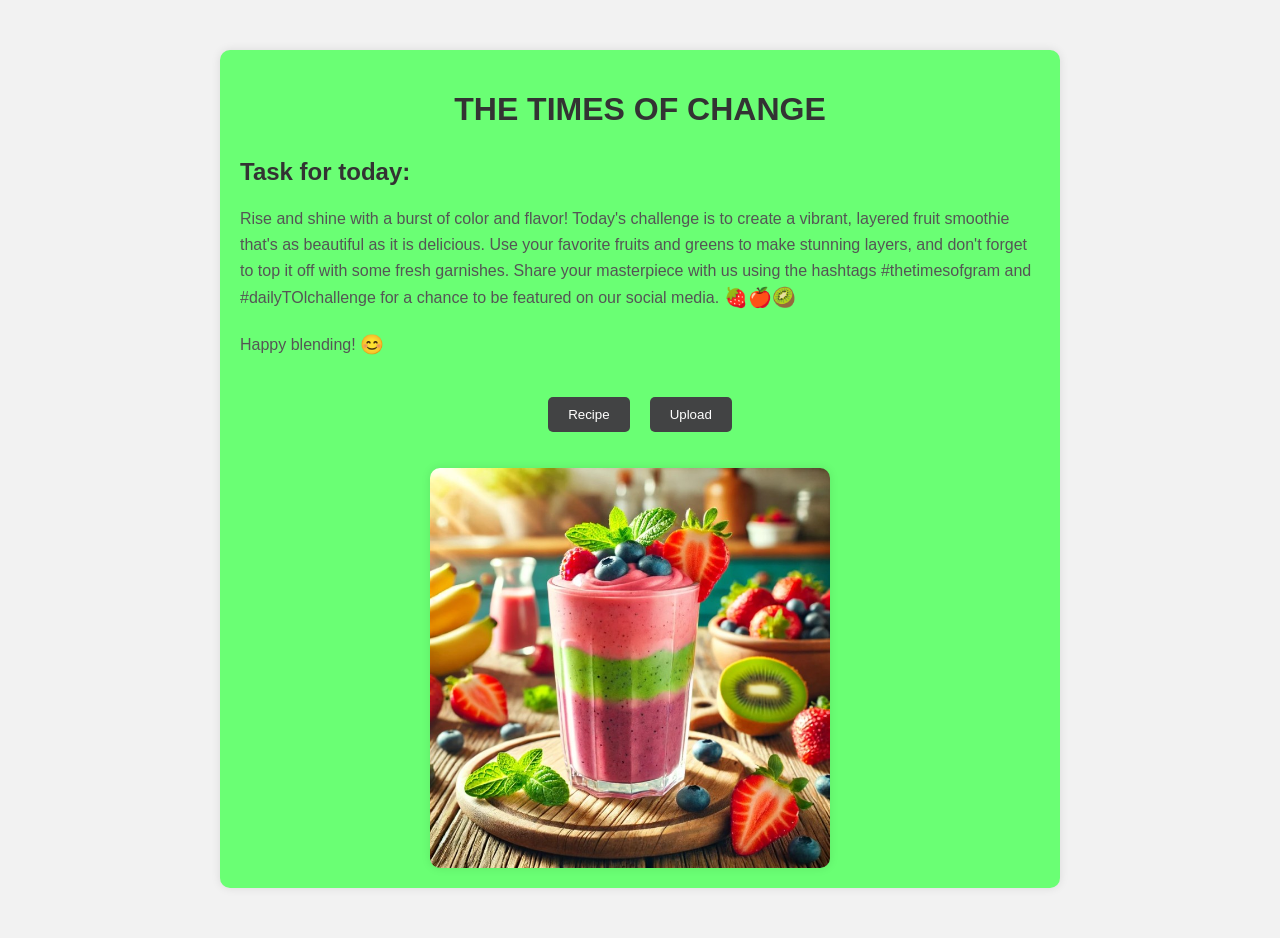
<file: times landing/insta.html>
<!DOCTYPE html>
<html lang="en">
<head>
    <meta charset="UTF-8">
    <meta name="viewport" content="width=device-width, initial-scale=1.0">
    <title>The Times of Change</title>
    <link rel="stylesheet" href="insta.css">
</head>
<body>
    <div class="container">
        <h1>THE TIMES OF CHANGE</h1>
        <div class="task-section">
            <h2>Task for today:</h2>
            <p>Rise and shine with a burst of color and flavor! Today's challenge is to create a vibrant, layered fruit smoothie that's as beautiful as it is delicious. Use your favorite fruits and greens to make stunning layers, and don't forget to top it off with some fresh garnishes. Share your masterpiece with us using the hashtags #thetimesofgram and #dailyTOlchallenge for a chance to be featured on our social media. <span class="emoji">🍓🍎🥝</span></p>
            <p>Happy blending! <span class="emoji">😊</span></p>
            <div class="button-group">
                <p>
                    <a href="https://timesofindia.indiatimes.com/life-style/health-fitness/weight-loss/delicious-breakfast-smoothie-recipes-for-weight-loss/photostory/97442773.cms">
                    <button class="button">Recipe</button>
                </a>
                </p>
                <p>
                    <a href="https://www.instagram.com/">
                    <button class="button">Upload</button>
                </a>
                </p>
            </div>
        </div>
       <div class="img"> <img src="pic.jpg" alt="Fruit smoothie"> </div>
    </div>
    <script src="insta.js"></script>
</body>
</html>
</file>
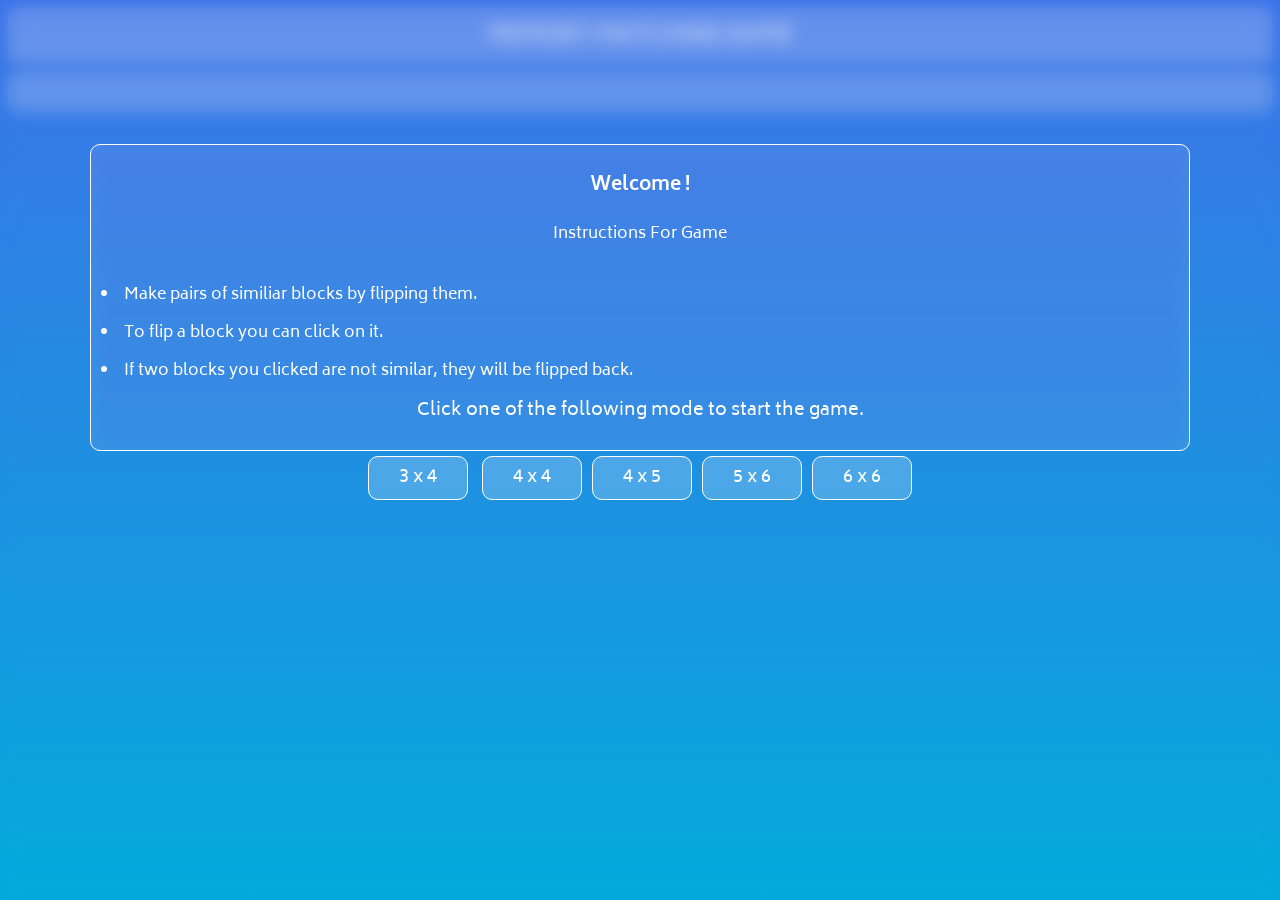
<file: times landing/memorymatching.html>
<!DOCTYPE html>
<html lang="en">
<head>
    <meta charset="UTF-8">
    <meta http-equiv="X-UA-Compatible" content="IE=edge">
    <meta name="viewport" content="width=device-width, initial-scale=1.0">
    <title>Memory Matching Game</title>
    <link rel="shortcut icon" type="image/jpg" href="Images/fevicon.PNG"/>
    <link rel="stylesheet" href="memorymatching.css">
    <script src="https://code.jquery.com/jquery-3.2.1.min.js"> </script>
    <script src="memorymatching.js"> </script>
</head>
<body>
    <div id="ol"> </div>
    <div style="height: 8px;"></div>
    <div id="title">
    <span id="logo">MEMORY MATCHING GAME</span>
    </div>

    <div id="title" style="height: 40px;">
        <span id="moves"></span>
        <span id="time"></span>
    </div>

    <center>
        <table cellspacing="0"></table>
    </center>
</body>
</html>
</file>
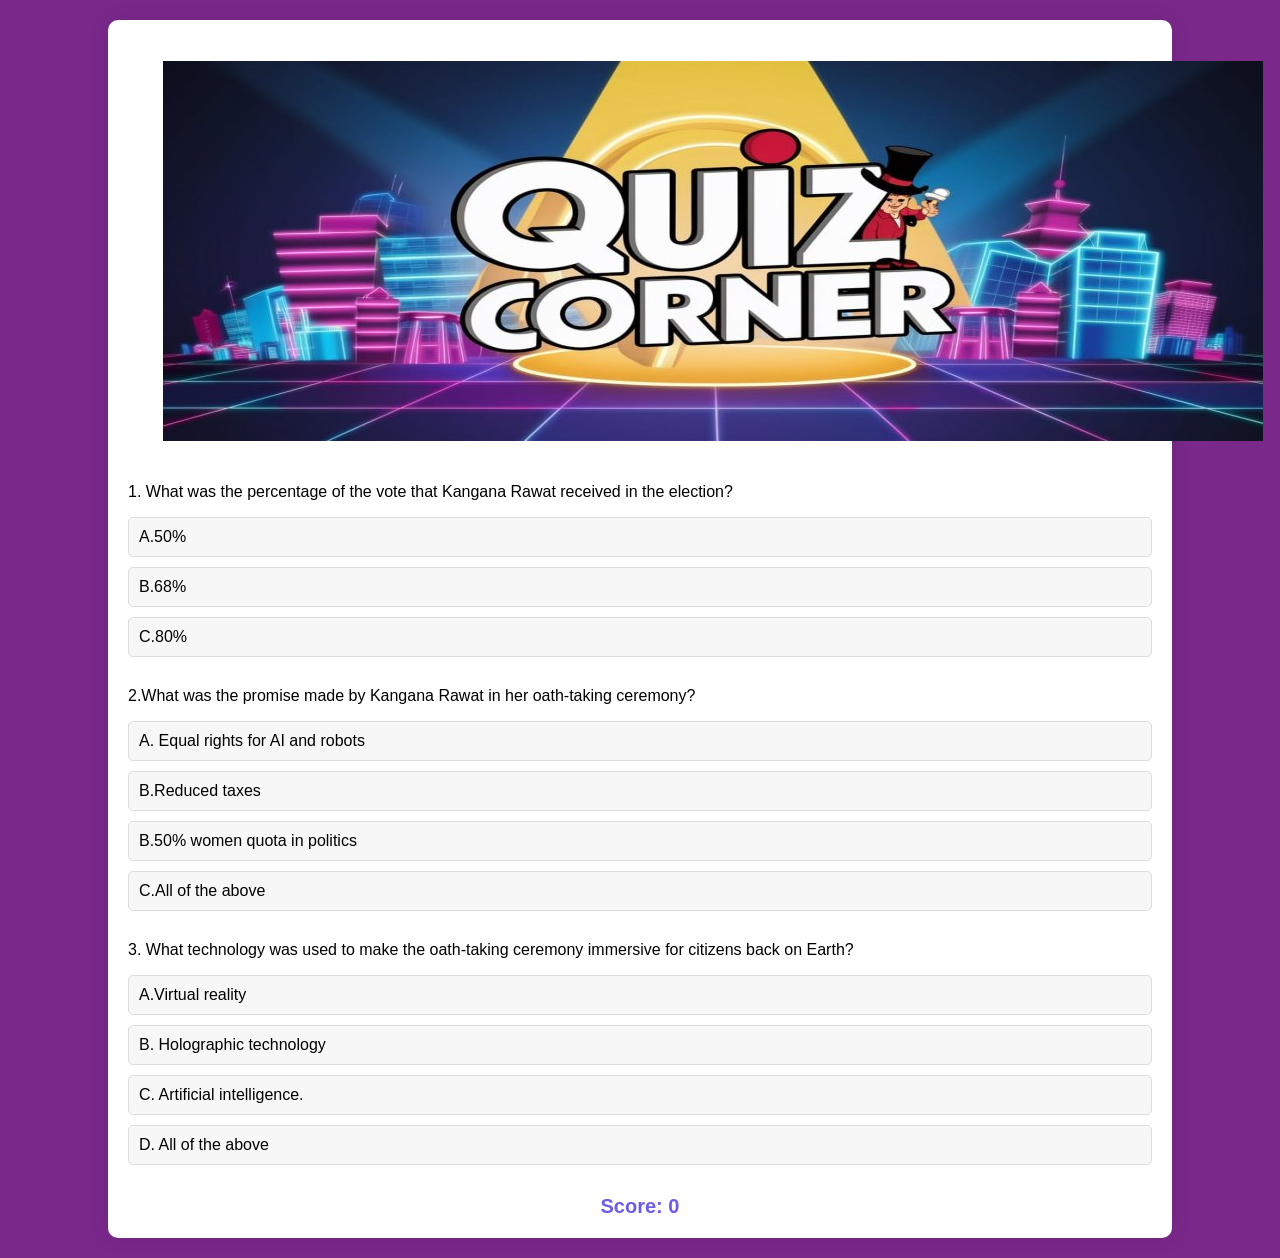
<file: times landing/quiz.html>
<!DOCTYPE html>
<html lang="en">
<head>
  <meta charset="UTF-8">
  <meta name="viewport" content="width=device-width, initial-scale=1.0">
  <title>Times of India Rewards Quiz</title>
  <link rel="stylesheet" href="quiz.css">
</head>
<body>
  <div class="container">
    <h1><a href="finala.jpg"></a></h1>
    <div class="question">
      <p>1. What was the percentage of the vote that Kangana Rawat received in the election? </p>
      <div class="options">
        <div class="option" data-correct="false">A.50%</div>
        <div class="option" data-correct="true">B.68% </div>
        <div class="option" data-correct="false">C.80% </div>
      </div>
    </div>
    <div class="question">
      <p>2.What was the promise made by Kangana Rawat in her oath-taking ceremony?    </p>
      <div class="options">
        <div class="option" data-correct="false">A. Equal rights for AI and robots</div>
        <div class="option" data-correct="false">B.Reduced taxes</div>
        <div class="option" data-correct="false">B.50% women quota in politics</div>
        <div class="option" data-correct="true">C.All of the above </div>
      </div>
    </div>
    <div class="question">
      <p>3. What technology was used to make the oath-taking ceremony immersive for citizens back on Earth? </p>
      <div class="options">
        <div class="option" data-correct="false">A.Virtual reality</div>
        <div class="option" data-correct="false">B.  Holographic technology</div>
        <div class="option" data-correct="false">C. Artificial intelligence.</div>
        <div class="option" data-correct="true">D. All of the above</div>
      </div>
    </div>
    <div id="score">Score: 0</div>
  </div>

  <div class="popup" id="popup">
    <div class="content">
      <div class="scratch-card">
        <div class="overlay"></div>
        <div class="message">Yay! You have won THE BRAIN BLITZ Challenge with %d Score </div>
      </div>
      <div class="scratch-overlay" id="scratch-overlay"></div>
    </div>
  </div>

  <script src="quiz.js"></script>
</body>
</html>
</file>
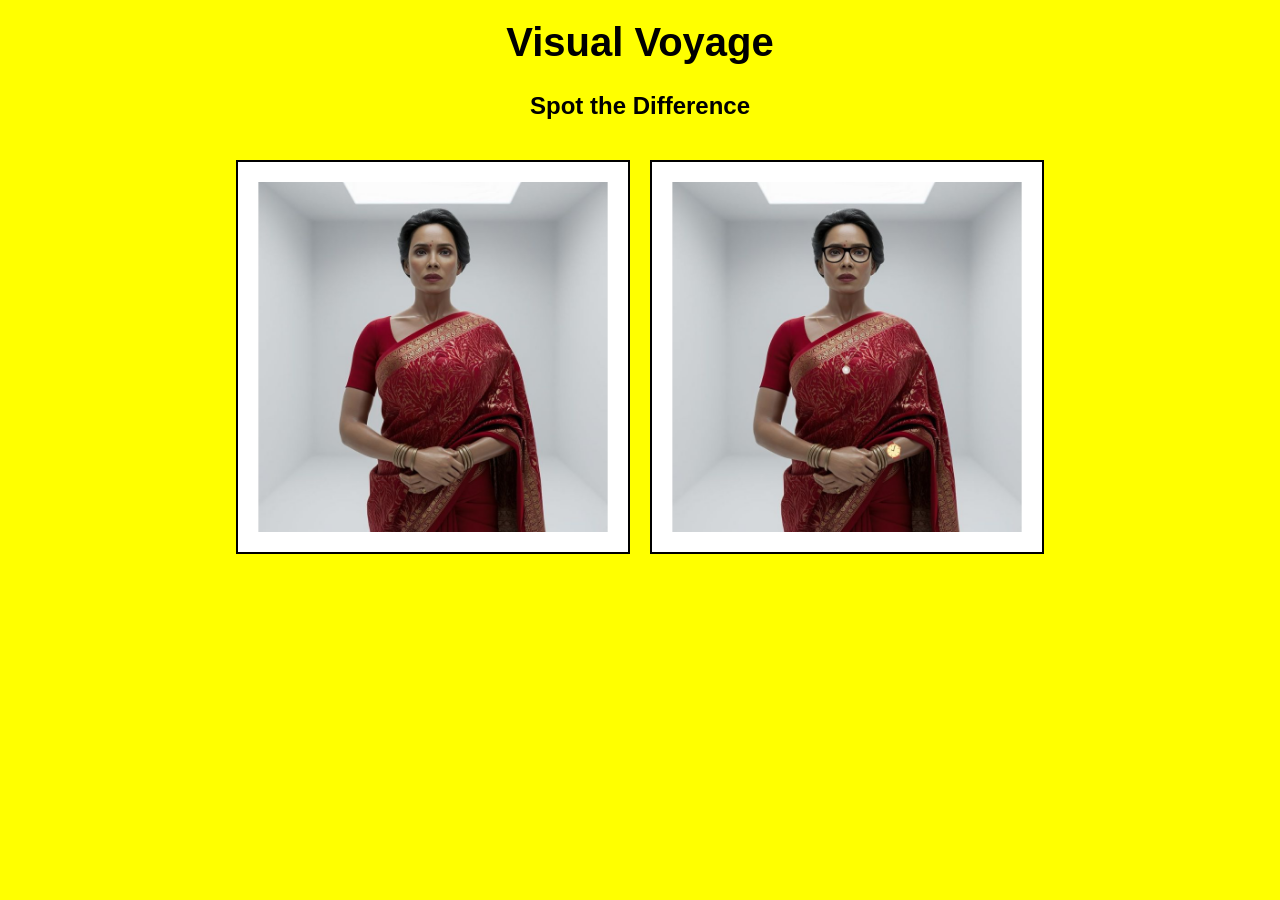
<file: times landing/spotdiffver3.html>
<!DOCTYPE html>
<html lang="en">
<head>
    <meta charset="UTF-8">
    <meta name="viewport" content="width=device-width, initial-scale=1.0">
    <title>Spot the Differences Game</title>
    <style>
        body {
            background-color: yellow;
            text-align: center;
            font-family: Arial, sans-serif;
        }
        h1 {
            margin-top: 20px;
            font-size: 2.5em;
        }
        h2 {
            margin-top: 10px;
            font-size: 1.5em;
        }
        .container {
            display: flex;
            justify-content: center;
            align-items: center;
            gap: 20px;
            margin: 40px;
        }
        .box {
            border: 2px solid black;
            padding: 20px;
            background-color: white;
            width: 350px;
            height: 350px;
            position: relative;
        }
        .image-container {
            position: relative;
            width: 100%;
            height: 100%;
        }
        .image {
            width: 100%;
            height: 100%;
            object-fit: cover;
        }
        .circle {
            position: absolute;
            border-radius: 50%;
            pointer-events: none;
        }
        .hidden {
            display: none;
        }
    </style>
</head>
<body>

<h1>Visual Voyage</h1>
<h2>Spot the Difference</h2>
<div class="container">
    <div class="box">
        <div class="image-container">
            <img src="pic1.jpg" alt="Image 1" class="image">
        </div>
    </div>
    <div class="box">
        <div class="image-container" id="image-container2">
            <img src="pic2.jpg" alt="Image 2" class="image" id="image2">
            <!-- Circles will be added dynamically here -->
        </div>
    </div>
</div>

<script>
    let correctClicks = 0;
    const maxCorrectClicks = 3;
    const correctRegions = [
        {x: 160, y:70, radius: 30},
        {x: 170, y: 185, radius: 30},
        {x: 220, y: 260, radius: 30},
    ];

    document.getElementById('image-container2').addEventListener('click', function(event) {
        const rect = event.target.getBoundingClientRect();
        const x = event.clientX - rect.left;
        const y = event.clientY - rect.top;
        let isCorrectClick = false;

        for (const region of correctRegions) {
            const dx = x - region.x;
            const dy = y - region.y;
            const distance = Math.sqrt(dx * dx + dy * dy);

            if (distance < region.radius) {
                isCorrectClick = true;
                break;
            }
        }

        const circle = document.createElement('div');
        circle.classList.add('circle');
        circle.style.width = '30px';
        circle.style.height = '30px';
        circle.style.left = `${x - 15}px`;
        circle.style.top = `${y - 15}px`;

        if (isCorrectClick) {
            circle.style.border = '2px solid green';
            correctClicks++;
        } else {
            circle.style.border = '2px solid red';
        }

        this.appendChild(circle);

        if (correctClicks === maxCorrectClicks) {
            setTimeout(() => {
                alert('Congratulations, you have won the game!');
            }, 100);
        }
    });
</script>

</body>
</html>
</file>
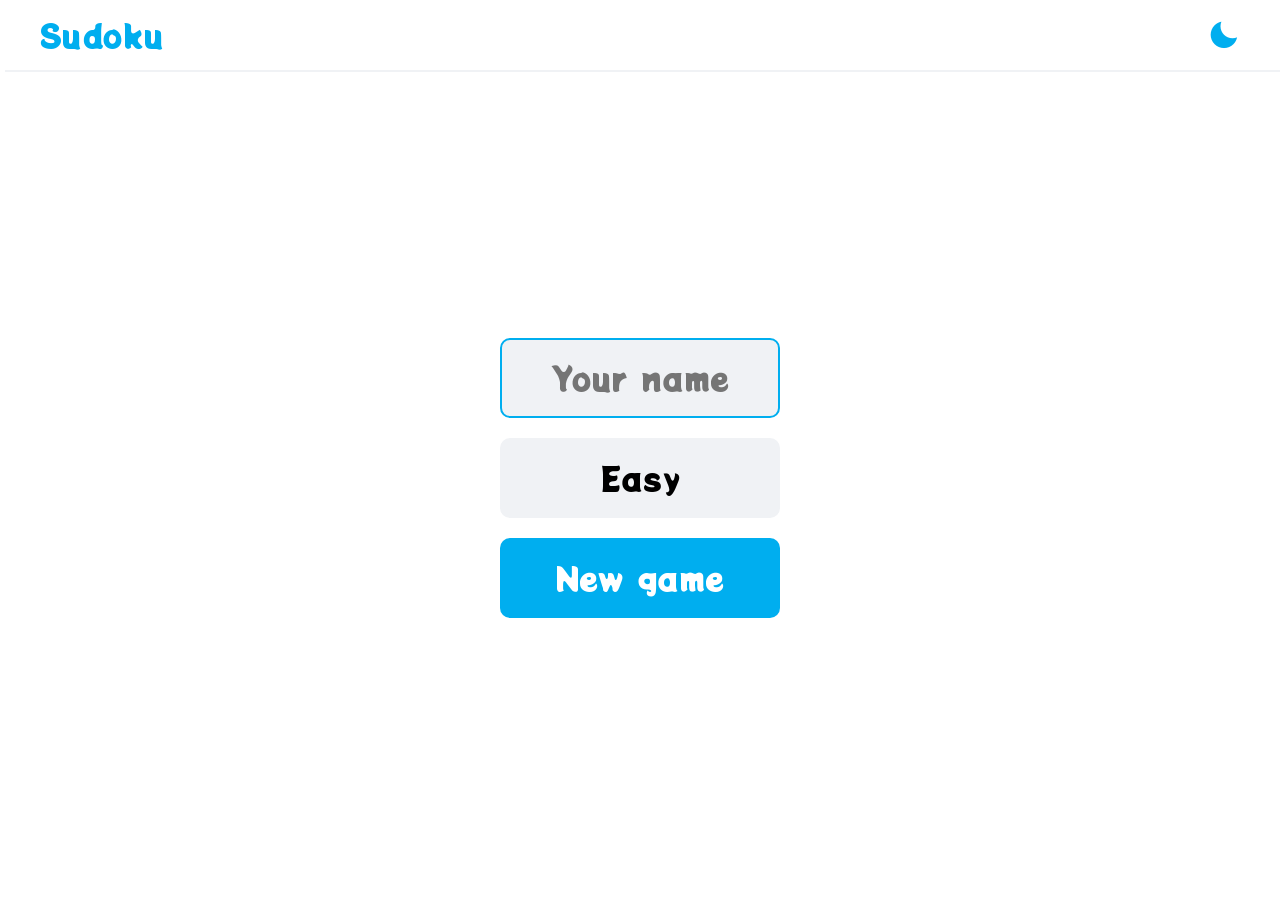
<file: times landing/sudoku.html>
<!DOCTYPE html>
<html lang="en">

<head>
    <meta charset="UTF-8">
    <meta http-equiv="X-UA-Compatible" content="IE=edge">
    <meta name="viewport" content="width=device-width, initial-scale=1.0">
    <!-- mobile status bar color -->
    <meta name="theme-color" content="#fff">
    <title>Sudoku</title>
    <link rel="shortcut icon" href="icon.png" type="image/x-icon">
    <!-- google font -->
    <link rel="preconnect" href="https://fonts.googleapis.com">
    <link rel="preconnect" href="https://fonts.gstatic.com" crossorigin>
    <link href="https://fonts.googleapis.com/css2?family=Potta+One&display=swap" rel="stylesheet">
    <!-- box icons -->
    <link href='https://unpkg.com/boxicons@2.0.9/css/boxicons.min.css' rel='stylesheet'>
    <!-- app css -->
    <link rel="stylesheet" href="app.css">

</head>

<body>

    <!-- top nav -->
    <nav>
        <div class="nav-container">
            <a href="#" class="nav-logo">
                Sudoku
            </a>
            <div class="dark-mode-toggle" id="dark-mode-toggle">
                <i class="bx bxs-sun"></i>
                <i class="bx bxs-moon"></i>
            </div>
        </div>
    </nav>
    <!-- end top nav -->

    <!-- main -->
    <div class="main">
        <div class="screen">
            <!-- start screen -->
            <div class="start-screen active" id="start-screen">
                <input type="text" placeholder="Your name" maxlength="11" class="input-name" id="input-name">
                <div class="btn" id="btn-level">
                    Easy
                </div>
                <div class="btn" id="btn-continue">Continue</div>
                <div class="btn btn-blue" id="btn-play">New game</div>
            </div>
            <!-- end start screen -->

            <!-- game screen -->
            <div class="main-game" id="game-screen">
                <div class="main-sudoku-grid">
                    <!-- 81 cells -->
                    <div class="main-grid-cell"></div>
                    <div class="main-grid-cell"></div>
                    <div class="main-grid-cell"></div>
                    <div class="main-grid-cell"></div>
                    <div class="main-grid-cell"></div>
                    <div class="main-grid-cell"></div>
                    <div class="main-grid-cell"></div>
                    <div class="main-grid-cell"></div>
                    <div class="main-grid-cell"></div>
                    <div class="main-grid-cell"></div>
                    <div class="main-grid-cell"></div>
                    <div class="main-grid-cell"></div>
                    <div class="main-grid-cell"></div>
                    <div class="main-grid-cell"></div>
                    <div class="main-grid-cell"></div>
                    <div class="main-grid-cell"></div>
                    <div class="main-grid-cell"></div>
                    <div class="main-grid-cell"></div>
                    <div class="main-grid-cell"></div>
                    <div class="main-grid-cell"></div>
                    <div class="main-grid-cell"></div>
                    <div class="main-grid-cell"></div>
                    <div class="main-grid-cell"></div>
                    <div class="main-grid-cell"></div>
                    <div class="main-grid-cell"></div>
                    <div class="main-grid-cell"></div>
                    <div class="main-grid-cell"></div>
                    <div class="main-grid-cell"></div>
                    <div class="main-grid-cell"></div>
                    <div class="main-grid-cell"></div>
                    <div class="main-grid-cell"></div>
                    <div class="main-grid-cell"></div>
                    <div class="main-grid-cell"></div>
                    <div class="main-grid-cell"></div>
                    <div class="main-grid-cell"></div>
                    <div class="main-grid-cell"></div>
                    <div class="main-grid-cell"></div>
                    <div class="main-grid-cell"></div>
                    <div class="main-grid-cell"></div>
                    <div class="main-grid-cell"></div>
                    <div class="main-grid-cell"></div>
                    <div class="main-grid-cell"></div>
                    <div class="main-grid-cell"></div>
                    <div class="main-grid-cell"></div>
                    <div class="main-grid-cell"></div>
                    <div class="main-grid-cell"></div>
                    <div class="main-grid-cell"></div>
                    <div class="main-grid-cell"></div>
                    <div class="main-grid-cell"></div>
                    <div class="main-grid-cell"></div>
                    <div class="main-grid-cell"></div>
                    <div class="main-grid-cell"></div>
                    <div class="main-grid-cell"></div>
                    <div class="main-grid-cell"></div>
                    <div class="main-grid-cell"></div>
                    <div class="main-grid-cell"></div>
                    <div class="main-grid-cell"></div>
                    <div class="main-grid-cell"></div>
                    <div class="main-grid-cell"></div>
                    <div class="main-grid-cell"></div>
                    <div class="main-grid-cell"></div>
                    <div class="main-grid-cell"></div>
                    <div class="main-grid-cell"></div>
                    <div class="main-grid-cell"></div>
                    <div class="main-grid-cell"></div>
                    <div class="main-grid-cell"></div>
                    <div class="main-grid-cell"></div>
                    <div class="main-grid-cell"></div>
                    <div class="main-grid-cell"></div>
                    <div class="main-grid-cell"></div>
                    <div class="main-grid-cell"></div>
                    <div class="main-grid-cell"></div>
                    <div class="main-grid-cell"></div>
                    <div class="main-grid-cell"></div>
                    <div class="main-grid-cell"></div>
                    <div class="main-grid-cell"></div>
                    <div class="main-grid-cell"></div>
                    <div class="main-grid-cell"></div>
                    <div class="main-grid-cell"></div>
                    <div class="main-grid-cell"></div>
                    <div class="main-grid-cell"></div>
                </div>

                <div class="main-game-info">
                    <div class="main-game-info-box main-game-info-name">
                        <span id="player-name">tuat</span>
                    </div>
                    <div class="main-game-info-box main-game-info-level">
                        <span id="game-level">Easy</span>
                    </div>
                </div>

                <div class="main-game-info-box main-game-info-time">
                    <span id="game-time">10:20</span>
                    <div class="pause-btn" id="btn-pause">
                        <i class="bx bx-pause"></i>
                    </div>
                </div>

                <div class="numbers">
                    <div class="number">1</div>
                    <div class="number">2</div>
                    <div class="number">3</div>
                    <div class="number">4</div>
                    <div class="number">5</div>
                    <div class="number">6</div>
                    <div class="number">7</div>
                    <div class="number">8</div>
                    <div class="number">9</div>
                    <div class="delete" id="btn-delete">X</div>
                </div>
            </div>
            <!-- end game screen -->

            <!-- pause screen -->
            <div class="pause-screen" id="pause-screen">
                <div class="btn btn-blue" id="btn-resume">Resume</div>
                <div class="btn" id="btn-new-game">New game</div>
            </div>
            <!-- end pause screen -->

            <!-- result screen -->
            <div class="result-screen" id="result-screen">
                <div class="congrate">Competed</div>
                <div class="info">Time</div>
                <div id="result-time"></div>
                <div class="btn" id="btn-new-game-2">New game</div>
            </div>
            <!-- end result screen -->
        </div>
    </div>
    <!-- end main -->

    <script src="constant.js"></script>
    <script src="sudoku.js"></script>
    <script src="app.js"></script>
</body>

</html>
</file>
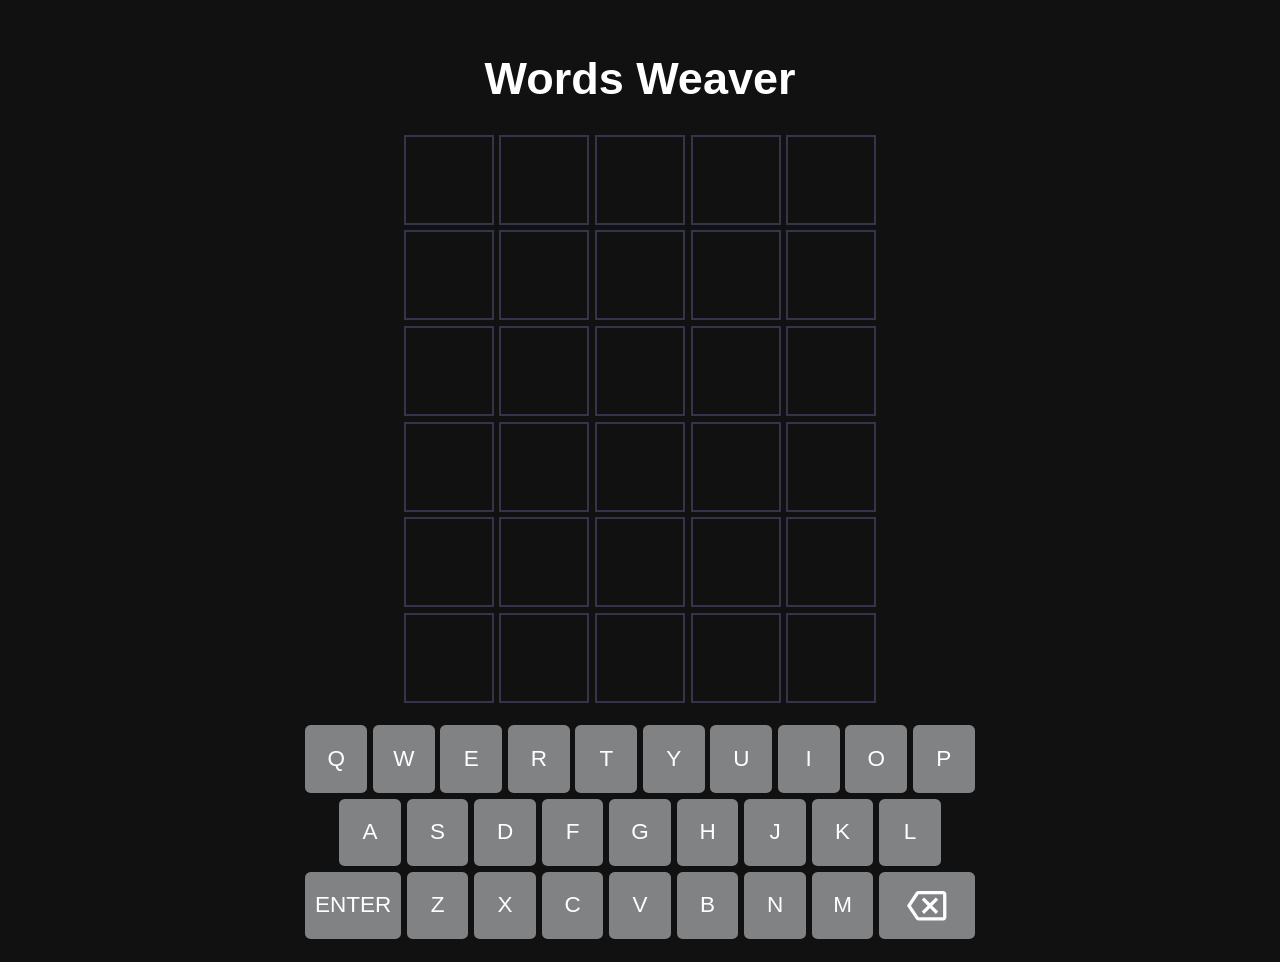
<file: times landing/wordle.html>
<!DOCTYPE html>
<html lang="en">
<head>
  <meta charset="UTF-8">
  <meta http-equiv="X-UA-Compatible" content="IE=edge">
  <meta name="viewport" content="width=device-width, initial-scale=1.0">
  <link rel="stylesheet" href="wordle.css">
  <script src="wordle.js" defer></script>
  <title>Wordle Clone</title>
</head>
<body>
  <h1><div class="heading">Words Weaver</div></h1>
  <div class="alert-container" data-alert-container></div>
  <div data-guess-grid class="guess-grid">
    <div class="tile"></div>
    <div class="tile"></div>
    <div class="tile"></div>
    <div class="tile"></div>
    <div class="tile"></div>
    <div class="tile"></div>
    <div class="tile"></div>
    <div class="tile"></div>
    <div class="tile"></div>
    <div class="tile"></div>
    <div class="tile"></div>
    <div class="tile"></div>
    <div class="tile"></div>
    <div class="tile"></div>
    <div class="tile"></div>
    <div class="tile"></div>
    <div class="tile"></div>
    <div class="tile"></div>
    <div class="tile"></div>
    <div class="tile"></div>
    <div class="tile"></div>
    <div class="tile"></div>
    <div class="tile"></div>
    <div class="tile"></div>
    <div class="tile"></div>
    <div class="tile"></div>
    <div class="tile"></div>
    <div class="tile"></div>
    <div class="tile"></div>
    <div class="tile"></div>
  </div>
  <div data-keyboard class="keyboard">
    <button class="key" data-key="Q">Q</button>
    <button class="key" data-key="W">W</button>
    <button class="key" data-key="E">E</button>
    <button class="key" data-key="R">R</button>
    <button class="key" data-key="T">T</button>
    <button class="key" data-key="Y">Y</button>
    <button class="key" data-key="U">U</button>
    <button class="key" data-key="I">I</button>
    <button class="key" data-key="O">O</button>
    <button class="key" data-key="P">P</button>
    <div class="space"></div>
    <button class="key" data-key="A">A</button>
    <button class="key" data-key="S">S</button>
    <button class="key" data-key="D">D</button>
    <button class="key" data-key="F">F</button>
    <button class="key" data-key="G">G</button>
    <button class="key" data-key="H">H</button>
    <button class="key" data-key="J">J</button>
    <button class="key" data-key="K">K</button>
    <button class="key" data-key="L">L</button>
    <div class="space"></div>
    <button data-enter class="key large">Enter</button>
    <button class="key" data-key="Z">Z</button>
    <button class="key" data-key="X">X</button>
    <button class="key" data-key="C">C</button>
    <button class="key" data-key="V">V</button>
    <button class="key" data-key="B">B</button>
    <button class="key" data-key="N">N</button>
    <button class="key" data-key="M">M</button>
    <button data-delete class="key large">
      <svg xmlns="http://www.w3.org/2000/svg" height="24" viewBox="0 0 24 24" width="24">
        <path fill="var(--color-tone-1)" d="M22 3H7c-.69 0-1.23.35-1.59.88L0 12l5.41 8.11c.36.53.9.89 1.59.89h15c1.1 0 2-.9 2-2V5c0-1.1-.9-2-2-2zm0 16H7.07L2.4 12l4.66-7H22v14zm-11.59-2L14 13.41 17.59 17 19 15.59 15.41 12 19 8.41 17.59 7 14 10.59 10.41 7 9 8.41 12.59 12 9 15.59z"></path>
      </svg>
    </button>
  </div>
</body>
</html>
</file>
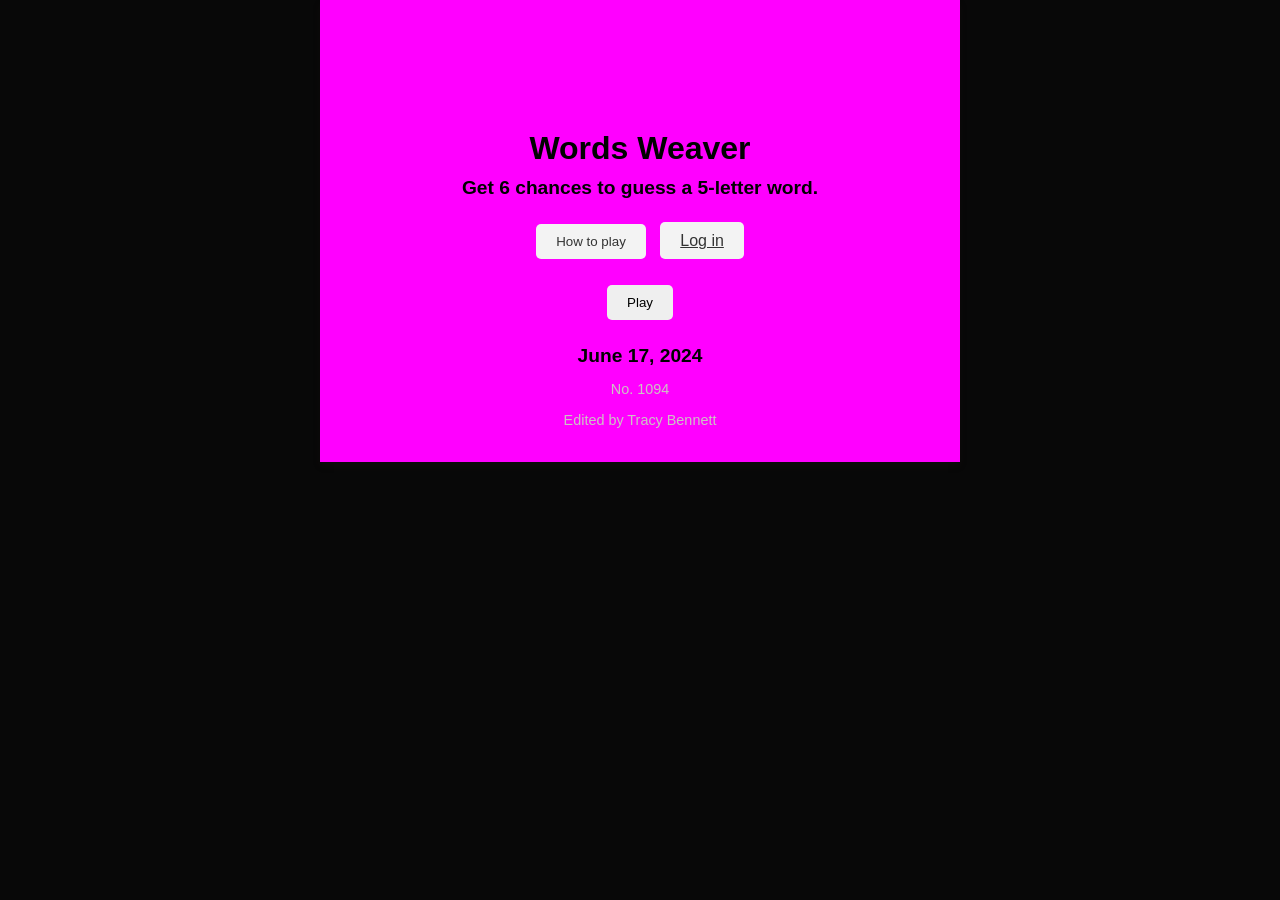
<file: times landing/wordle1.html>
<!DOCTYPE html>
<html lang="en">
<head>
    <meta charset="UTF-8">
    <meta name="viewport" content="width=device-width, initial-scale=1.0">
    <title>Wordle</title>
    <link rel="stylesheet" href="wordle1.css">
</head>
<body>
    <div class="welcome-content">
        <div role="img" aria-label="wordle" data-testid="wordle-icon" class="welcome-icon"></div>
        <h1 data-testid="title" class="welcome-title">Words Weaver</h1>
        <h2 class="welcome-subtitle">
            <span class="visually-hidden">Get 6 chances to guess a 5-letter word.</span>
            <span aria-hidden="true">Get 6 chances to guess a <span class="nowrap">5-letter</span> word.</span>
        </h2>
        <div class="button-container">
            <button data-testid="how-to-play" type="button" class="button secondary">How to play</button>
            <a class="button secondary" href="sign-in.html">Log in</a>
            <p>
                <a href="wordle.html">
                <button data-testid="play" type="button" class="button">Play</button>
            </a>
        </p>
        </div>
        <div class="date-container">
            <h3 class="date">June 17, 2024</h3>
            <p class="wordle-meta">No. 1094</p>
            <p class="wordle-meta">Edited by Tracy Bennett</p>
        </div>
    </div>
    <script src="wordle1.js"></script>
</body>
</html>
</file>
<file: times landing/insta.css>
body {
    font-family: sans-serif;
    margin: 0;
    padding: 0;
    background-color: #f2f2f2;
}

.container {
    max-width: 800px;
    margin: 50px auto;
    padding: 20px;
    background-color: #6aff74;
    border-radius: 10px;
    box-shadow: 0 0 10px rgba(0, 0, 0, 0.1);
}

h1 {
    text-align: center;
    margin-bottom: 30px;
    color: #333;
}

.task-section {
    margin-bottom: 20px;
}

h2 {
    color: #333;
}

p {
    line-height: 1.6;
    color: #555;
}

.emoji {
    font-size: 1.2em;
    vertical-align: middle;
}

.button-group {
    display: flex;
    justify-content: center;
    margin-top: 20px;
}

.button {
    padding: 10px 20px;
    margin: 0 10px;
    border: none;
    border-radius: 5px;
    background-color: #424344;
    color: #fff;
    cursor: pointer;
    transition: background-color 0.3s ease;
}

.button:hover {
    background-color: #fe4040;
}

img {
    width: 50%;
    align-items: center;
    display: flex;
    justify-content: center;
    margin-left: 190px;
    border-radius: 10px;
    box-shadow: 0 0 10px rgba(0, 0, 0, 0.1);
}
</file>
<file: times landing/memorymatching.css>
@import url('https://fonts.googleapis.com/css2?family=Biryani:wght@800&display=swap');
* {
    font-family: 'Biryani', sans-serif;
}
html {
    width:100vw;
    height:100%;
}
body {
    margin:0px;
    background-image: -webkit-gradient(linear, left top, left bottom, from(#4481eb), to(#04bedd));
    background-image: -o-linear-gradient(top, #4481eb 0%, #04bedd 100%);
    background-image: linear-gradient(to bottom, #4481eb 0%, #04bedd 100%);
}

p {
    font-size: 40px;
    margin-top:5px;
}
td {
    background-color: transparent;
    height:70px;
    width:70px;
}
td, .inner, .front, .back {
    border-radius: 4px;
}
table {
    margin-top: 80px;
}

#inst {
    width: 85vw;
    background-color: rgba(255,255,255,0.1);
    text-align: center;
    margin-top:16vh;
    -webkit-backdrop-filter: blur(10px);
            backdrop-filter: blur(10px);
    border: 0.2px solid #ffff;
    border-radius: 10px;
    padding: 5px;
}
#inst li {
    text-align: left;
    padding: 5px;
}

button {
    background-color: rgba(255,255,255,0.2);
    -webkit-backdrop-filter: (20px);
    backdrop-filter: (20px);
    color: white;
    margin: 5px;
    border: 0.1px solid #ffff;
    border-radius: 10px;
    font-weight: smaller;
    width:100px;
    font-size:18px;
    padding:5px;
}

#ol {
    position: absolute;
    height:100vh;
    width:100vw;
    background-color: rgba(0,0,200,0.1);
    color: white;
    -webkit-backdrop-filter: blur(8px);
            backdrop-filter: blur(8px);
    z-index:2;
    
}
#iol {
    text-align: center;
    position: absolute;
    width: 100vw;
    top: 35vw;
}

#title {
    background-color: rgba(255,255,255,0.25);
    -webkit-backdrop-filter: blur(15px);
            backdrop-filter: blur(15px);
    border-radius:10px;
    margin: 8px;
    margin-top:0px;
    color: white;
    height:56px;
    text-align: center;
}

#time {
    position: absolute;
    right: 20px;
    font-size: 16px;
    top: 8.5px;
}

#moves {
    position: absolute;
    left: 20px;
    font-size: 16px;
    top:8.5px;
}

#logo {
    font-size: 22px;
    padding-top: 10px;
    display: block;
}

.inner {
    position: relative;
    width: 100%;
    height: 100%;
    text-align: center;
    -webkit-transition: -webkit-transform 0.8s;
            transition: -webkit-transform 0.8s;
         -o-transition: transform 0.8s;
            transition: transform 0.8s;
            transition: transform 0.8s, -webkit-transform 0.8s;
    -webkit-transform-style: preserve-3d;
            transform-style: preserve-3d;
    -webkit-transform: rotateY(0deg);
            transform: rotateY(0deg);
}

.front {
    background-color: rgba(255,255,255,0.3);
}

.back {
    background-color: rgba(255,255,255,0.5);
    -webkit-transform: rotateY(180deg);
            transform: rotateY(180deg);
}

.front, .back {
    position: absolute;
    width: 100%;
    height: 100%;
    -webkit-backface-visibility: hidden;
            backface-visibility: hidden;
}
button:hover, button:active {
    outline:0;
}
</file>
<file: times landing/quiz.css>
body {
    font-family: Arial, sans-serif;
    background-color: #7A288A; /* purple background */
    margin: 0;
    padding: 0;
  }
  
  .container {
    max-width: 80%;
    margin: 20px auto;
    padding: 20px;
    background-color: #fff;
    border-radius: 10px;
    box-shadow: 0 0 20px rgba(0, 0, 0, 0.1);
  }
  
  h1 {
    background-image: url("finala.jpg");
    background-size: cover;
    background-repeat: no-repeat;
    height: 380px;
    width:1100px;
    margin-left: 35px;
    display: inline-block;
    justify-content: center;
    align-items: center;

  }
  
  .question {
    margin-bottom: 30px;
  }
  
  .options {
    display: flex;
    flex-direction: column;
    gap: 10px;
  }
  
  .option {
    padding: 10px;
    border-radius: 5px;
    cursor: pointer;
    transition: background-color 0.3s ease;
    background-color: #f7f7f7; /* light gray background */
    border: 1px solid #ddd;
  }
  
  .option:hover {
    background-color: #f0f0f0;
  }
  
  .correct {
    background-color: #5cb85c;
    color: #fff;
  }
  
  .incorrect {
    background-color: #d9534f;
    color: #fff;
  }
  
  #score {
    text-align: center;
    font-weight: bold;
    font-size: 20px;
    margin-top: 30px;
    color: #6c5ce7; /* darker purple color */
  }
  
  .popup {
    display: none;
    position: fixed;
    top: 0;
    left: 0;
    width: 100%;
    height: 100%;
    background-color: rgba(0, 0, 0, 0.5);
    z-index: 9999;
  }
  
  .popup .content {
    position: absolute;
    top: 50%;
    left: 50%;
    transform: translate(-50%, -50%);
    background-color: #fff;
    padding: 20px;
    border-radius: 10px;
    text-align: center;
    box-shadow: 0 0 20px rgba(0, 0, 0, 0.1);
  }
  
  .popup .scratch-card {
    position: relative;
    width: 200px;
    height: 150px;
    background-color: #f3f3f3;
    border-radius: 10px;
    overflow: hidden;
    margin: 0 auto;
  }
  
  .popup .overlay {
    position: absolute;
    top: 0;
    left: 0;
    width: 100%;
    height: 100%;
    background: linear-gradient(45deg, #ffed00, #ff0081, #1b00ff, #00ffaa);
    background-size: 400% 400%;
    animation: gradient 10s ease infinite;
  }
  
  .popup .message {
    position: absolute;
    top: 50%;
    left: 50%;
    transform: translate(-50%, -50%);
    font-size: 18px;
    color: #333;
    font-weight: bold;
  }
  
  .scratch-overlay {
    position: absolute;
    top: 0;
    left: 0;
    width: 100%;
    height: 100%;
    background-image: url('https://raw.githubusercontent.com/goldfire/howler.js/master/examples/scratchie.png');
    background-repeat: no-repeat;
    background-size: 100% 100%;
    cursor: pointer;
    display: none;
  }
  
  @keyframes gradient {
    0% {
      background-position: 0% 50%;
    }
    50% {
      background-position: 100% 50%;
    }
    100% {
      background-position: 0% 50%;
    }
  }
</file>
<file: times landing/app.css>
:root {
    --bg-main: #f0f2f5;
    --bg-body: #fff;
    --color-txt: #000;
    --filled-color: #000;
    --filled-bg: #caf0f8;

    --white: #fff;
    --blue: #00aeef;
    --red: #e91e63;
    --black: #000;

    --nav-size: 70px;
    --sudoku-cell-size: 50px;

    --border-radius: 10px;

    --space-y: 20px;

    --gap: 5px;

    --font-size: 1.5rem;
    --font-size-lg: 2rem;
    --font-size-xl: 3rem;
}

.dark {
    --bg-main: #2a2a38;
    --bg-body: #1a1a2e;
    --color-txt: #6a6a6a;
    --filled-color: #4f4f63;
    --filled-bg: #000;
}

* {
    padding: 0;
    margin: 0;
    box-sizing: border-box;
    -webkit-tap-highlight-color: transparent;
}

body {
    font-family: "Potta One", cursive;
    /* height: 100vh; */
    background-color: var(--bg-body);
    overflow-x: hidden;
    user-select: none;
}

input {
    font-family: "Potta One", cursive;
    border: 2px solid var(--bg-main);
    color: var(--color-txt);
}

input:hover,
input:focus {
    border-color: var(--blue);
}

a {
    text-decoration: none;
    color: unset;
}

ul {
    list-style-type: none;
}

nav {
    background-color: var(--bg-body);
    color: var(--color-txt);
    position: fixed;
    top: 0;
    width: 100%;
    box-shadow: 5px 2px var(--bg-main);
    z-index: 99;
}

.nav-container {
    max-width: 1280px;
    margin: auto;
    display: flex;
    align-items: center;
    justify-content: space-between;
    padding: 0 40px;
    height: var(--nav-size);
}

.nav-logo {
    font-size: var(--font-size-lg);
    color: var(--blue);
}

.dark-mode-toggle {
    color: var(--blue);
    font-size: var(--font-size-lg);
    cursor: pointer;
}

.bxs-sun {
    display: none;
}

.bxs-moon {
    display: inline-block;
}

.dark .bxs-sun {
    display: inline-block;
}

.dark .bxs-moon {
    display: none;
}

.main {
    /* height: 100vh; */
    padding-top: var(--nav-size);
    display: grid;
    place-items: center;
}

.screen {
    position: relative;
    overflow: hidden;
    height: 100%;
    min-width: 400px;
}

.start-screen {
    position: absolute;
    top: 0;
    left: 0;
    width: 100%;
    height: 100%;
    transform: translateX(-100%);
    transition: transform 0.3s ease-in-out;
    display: flex;
    flex-direction: column;
    align-items: center;
    justify-content: center;
}

.start-screen.active {
    transform: translateX(0);
}

.start-screen > * + * {
    margin-top: 20px;
}

.input-name {
    height: 80px;
    width: 280px;
    border-radius: var(--border-radius);
    outline: 0;
    background-color: var(--bg-main);
    padding: 20px;
    font-size: var(--font-size-lg);
    text-align: center;
}

.btn {
    height: 80px;
    width: 280px;
    background-color: var(--bg-main);
    color: var(--color-txt);
    border-radius: var(--border-radius);
    display: grid;
    place-items: center;
    transition: width 0.3s ease-in-out;
    overflow: hidden;
    font-size: var(--font-size-lg);
    cursor: pointer;
}

.btn-blue {
    background-color: var(--blue);
    color: var(--white);
}

.input-err {
    border-color: var(--red);
    animation: bounce 0.5s cubic-bezier(0.175, 0.885, 0.32, 1.275);
}

@keyframes bounce {
    0% {
        transform: translateX(0);
    }
    25% {
        transform: translateX(20px);
    }
    50% {
        transform: translateX(-20px);
    }
    100% {
        transform: translateX(0);
    }
}

.main-game {
    display: flex;
    height: 100%;
    flex-direction: column;
    justify-content: space-between;
    padding: 30px 0;
    transform: translateX(100%);
    transition: transform 0.3s ease-in-out;
}

.main-game.active {
    transform: translateX(0);
}

.main-sudoku-grid {
    display: grid;
    gap: var(--gap);
    grid-template-columns: repeat(9, auto);
}

.main-grid-cell {
    height: var(--sudoku-cell-size);
    width: var(--sudoku-cell-size);
    border-radius: var(--border-radius);
    background-color: var(--bg-main);
    color: var(--blue);
    display: grid;
    place-items: center;
    font-size: var(--font-size);
    cursor: pointer;
}

.main-grid-cell.filled {
    background-color: var(--filled-bg);
    color: var(--filled-color);
}

.main-grid-cell.selected {
    background-color: var(--blue);
    color: var(--white);
}

.main-grid-cell:hover {
    border: 2px solid var(--blue);
}

.main-grid-cell.hover {
    border: 3px solid var(--blue);
}

.dark .main-grid-cell.hover {
    border: 1px solid var(--blue);
}

.main-grid-cell.err {
    background-color: var(--red);
    color: var(--white);
}

.main-game-info {
    margin-top: var(--space-y);
    margin-bottom: 10px;
    display: grid;
    grid-template-columns: 1fr 1fr;
    gap: 10px;
}

.main-game-info-box {
    height: 45px;
    background-color: var(--bg-main);
    color: var(--color-txt);
    border-radius: var(--border-radius);
    display: grid;
    place-items: center;
    padding: 0 20px;
    font-size: var(--font-size);
}

.main-game-info-time {
    position: relative;
    align-items: center;
    justify-content: center;
    padding-left: 2rem;
    margin-bottom: auto;
}

.pause-btn {
    position: absolute;
    right: 10px;
    height: 30px;
    width: 30px;
    border-radius: var(--border-radius);
    background-color: var(--blue);
    color: var(--white);
    font-size: var(--font-size);
    display: grid;
    place-items: center;
    cursor: pointer;
}

.numbers {
    margin-top: var(--space-y);
    display: grid;
    grid-template-columns: repeat(5, 1fr);
    gap: 5px;
}

.number {
    height: var(--sudoku-cell-size);
    border-radius: var(--border-radius);
    background-color: var(--bg-main);
    color: var(--color-txt);
    display: grid;
    place-items: center;
    font-size: var(--font-size);
    cursor: pointer;
}

.delete {
    background-color: var(--red);
    color: var(--white);
    height: var(--sudoku-cell-size);
    border-radius: var(--border-radius);
    display: grid;
    place-items: center;
    font-size: var(--font-size);
    cursor: pointer;
}

.pause-screen,
.result-screen {
    position: absolute;
    top: 0;
    left: 0;
    width: 100%;
    height: 100%;
    background-color: var(--bg-body);
    align-items: center;
    justify-content: center;
    flex-direction: column;
    display: none;
}

.pause-screen.active,
.result-screen.active {
    display: flex;
}

.pause-screen > * + *,
.result-screen > * + * {
    margin-top: 20px;
}

.result-screen.active div {
    animation: zoom-in 0.5s cubic-bezier(0.175, 0.885, 0.32, 1.275);
}

.pause-screen.active .btn {
    animation: zoom-in 0.5s cubic-bezier(0.175, 0.885, 0.32, 1.275);
}

.result-screen .congrate {
    font-size: var(--font-size-xl);
    color: var(--blue);
}

.result-screen .info {
    color: var(--color-txt);
    font-size: var(--font-size);
}

#result-time {
    color: var(--blue);
    font-size: var(--font-size-xl);
}

.zoom-in {
    animation: zoom-in 0.5s cubic-bezier(0.175, 0.885, 0.32, 1.275);
}

@keyframes zoom-in {
    0% {
        transform: scale(3);
    }
    100% {
        transform: scale(1);
    }
}

.cell-err {
    animation: zoom-out-shake 0.5s cubic-bezier(0.175, 0.885, 0.32, 1.275);
}

@keyframes zoom-out-shake {
    0% {
        transform: scale(2);
    }
    25% {
        transform: scale(2) rotate(30deg);
    }
    50% {
        transform: scale(2) rotate(-30deg);
    }
    100% {
        transform: scale(1);
    }
}

@media only screen and (max-width: 800px) {
    :root {
        --nav-size: 50px;

        --sudoku-cell-size: 30px;

        --border-radius: 5px;

        --space-y: 10px;

        --gap: 2px;

        --font-size: 1rem;
        --font-size-lg: 1.5rem;
        --font-size-xl: 2rem;
    }

    .input-name,
    .btn {
        height: 50px;
    }

    .main-grid-cell.hover {
        border-width: 2px;
    }

    .screen {
        min-width: unset;
    }

    .main {
        height: 100vh;
    }
}
</file>
<file: times landing/wordle.css>
*, *::after, *::before {
    box-sizing: border-box;
    font-family: Arial;
  }
  
  body {
    background-color: hsl(240, 3%, 7%);
    display: flex;
    flex-direction: column;
    min-height: 100vh;
    margin: 0;
    padding: 1em;
    font-size: clamp(.5rem, 2.5vmin, 1.5rem);
  }
  
  .keyboard {
    display: grid;
    grid-template-columns: repeat(20, minmax(auto, 1.25em));
    grid-auto-rows: 3em;
    gap: .25em;
    justify-content: center;
  }
  .heading {
    justify-content: center;
    color: white;
    text-align: center;
  }
  
  .key {
    font-size: inherit;
    grid-column: span 2;
    border: none;
    padding: 0;
    display: flex;
    justify-content: center;
    align-items: center;
    background-color: hsl(
      var(--hue, 200),
      var(--saturation, 1%),
      calc(var(--lightness-offset, 0%) + var(--lightness, 51%))
    );
    color: white;
    fill: white;
    text-transform: uppercase;
    border-radius: .25em;
    cursor: pointer;
    user-select: none;
  }
  
  .key.large {
    grid-column: span 3;
  }
  
  .key > svg {
    width: 1.75em;
    height: 1.75em;
  }
  
  .key:hover, .key:focus {
    --lightness-offset: 10%;
  }
  
  .key.wrong {
    --lightness: 23%;
  }
  
  .key.wrong-location {
    --hue: 49;
    --saturation: 51%;
    --lightness: 47%;
  }
  
  .key.correct {
    --hue: 115;
    --saturation: 29%;
    --lightness: 43%;
  }
  
  .guess-grid {
    display: grid;
    justify-content: center;
    align-content: center;
    flex-grow: 1;
    grid-template-columns: repeat(5, 4em);
    grid-template-rows: repeat(6, 4em);
    gap: .25em;
    margin-bottom: 1em;
  }
  
  .tile {
    font-size: 2em;
    color: #f8f2f8;
    border: .05em solid hsl(240, 18%, 25%);
    text-transform: uppercase;
    font-weight: bold;
    display: flex;
    justify-content: center;
    align-items: center;
    user-select: none;
    transition: transform 250ms linear;
  }
  
  .tile[data-state="active"] {
    border-color: hsl(317, 87%, 25%);
  }
  
  .tile[data-state="wrong"] {
    border: none;
    background-color: hsl(300, 1%, 30%);
  }
  
  .tile[data-state="wrong-location"] {
    border: none;
    background-color: hsl(49, 51%, 47%);
  }
  
  .tile[data-state="correct"] {
    border: none;
    background-color: hsl(115, 29%, 43%);
  }
  
  .tile.shake {
    animation: shake 250ms ease-in-out;
  }
  
  .tile.dance {
    animation: dance 500ms ease-in-out;
  }
  
  .tile.flip {
    transform: rotateX(90deg);
  }
  
  @keyframes shake {
    10% {
      transform: translateX(-5%);
    }
  
    30% {
      transform: translateX(5%);
    }
  
    50% {
      transform: translateX(-7.5%);
    }
  
    70% {
      transform: translateX(7.5%);
    }
  
    90% {
      transform: translateX(-5%);
    }
  
    100% {
      transform: translateX(0);
    }
  }
  
  @keyframes dance {
    20% {
      transform: translateY(-50%);
    }  
  
    40% {
      transform: translateY(5%);
    }  
  
    60% {
      transform: translateY(-25%);
    }  
  
    80% {
      transform: translateY(2.5%);
    }  
  
    90% {
      transform: translateY(-5%);
    }  
  
    100% {
      transform: translateY(0);
    }
  }
  
  .alert-container {
    position: fixed;
    top: 10vh;
    left: 50vw;
    transform: translateX(-50%);
    z-index: 1;
    display: flex;
    flex-direction: column;
    align-items: center;
  }
  
  .alert {
    pointer-events: none;
    background-color: hsl(204, 7%, 85%);
    padding: .75em;
    border-radius: .25em;
    opacity: 1;
    transition: opacity 500ms ease-in-out;
    margin-bottom: .5em;
  }
  
  .alert:last-child {
    margin-bottom: 0;
  }
  
  .alert.hide {
    opacity: 0;
  }
  /* styles.css */

.popup {
  display: none;
  position: fixed;
  top: 50%;
  left: 50%;
  transform: translate(-50%, -50%);
  background-color: rgba(63, 7, 77, 0.511);
  padding: 20px;
  border-radius: 5px;
  color: #fff;
  font-size: 1.2em;
  z-index: 1000;
}

.close-popup {
  position: absolute;
  top: 10px;
  right: 15px;
  cursor: pointer;
}
</file>
<file: times landing/wordle1.css>
body {
    font-family: Arial, sans-serif;
    margin: 0;
    padding: 0;
    background-color: #080808;
    color: #010101;
}

.welcome-content {
   
    max-width: 600px; 
    background-size: cover;
    text-align: center;
    margin: 0 auto;
    padding: 20px;
    text-align: center;
    background-color: #ff00ff;
    box-shadow: 0 4px 8px rgba(69, 44, 44, 0.1);
}

.welcome-icon {
    width: 100px;
    height: 100px;
    background-image: var(--wordle-icon);
    background-size: cover;
    margin: 0 auto;
}

.welcome-title {
    font-size: 2em;
    margin: 10px 0;
}

.welcome-subtitle {
    font-size: 1.2em;
    margin: 10px 0;
}

.nowrap {
    white-space: nowrap;
}

.button-container {
    margin: 20px 0;
}

.button {
    padding: 10px 20px;
    margin: 5px;
    border: none;
    border-radius: 5px;
    cursor: pointer;
}

.button.secondary {
    background-color: #f3f3f3;
    color: #333;
}

.button:hover {
    background-color: #f3eff5;
}

.date-container {
    margin-top: 20px;
}

.date {
    font-size: 1.2em;
    margin: 5px 0;
}

.wordle-meta {
    font-size: 0.9em;
    color: #ccc3c3;
}

.visually-hidden {
    position: absolute;
    width: 1px;
    height: 1px;
    padding: 0;
    margin: -1px;
    overflow: hidden;
    clip: rect(0, 0, 0, 0);
    border: 0;
}
</file>
